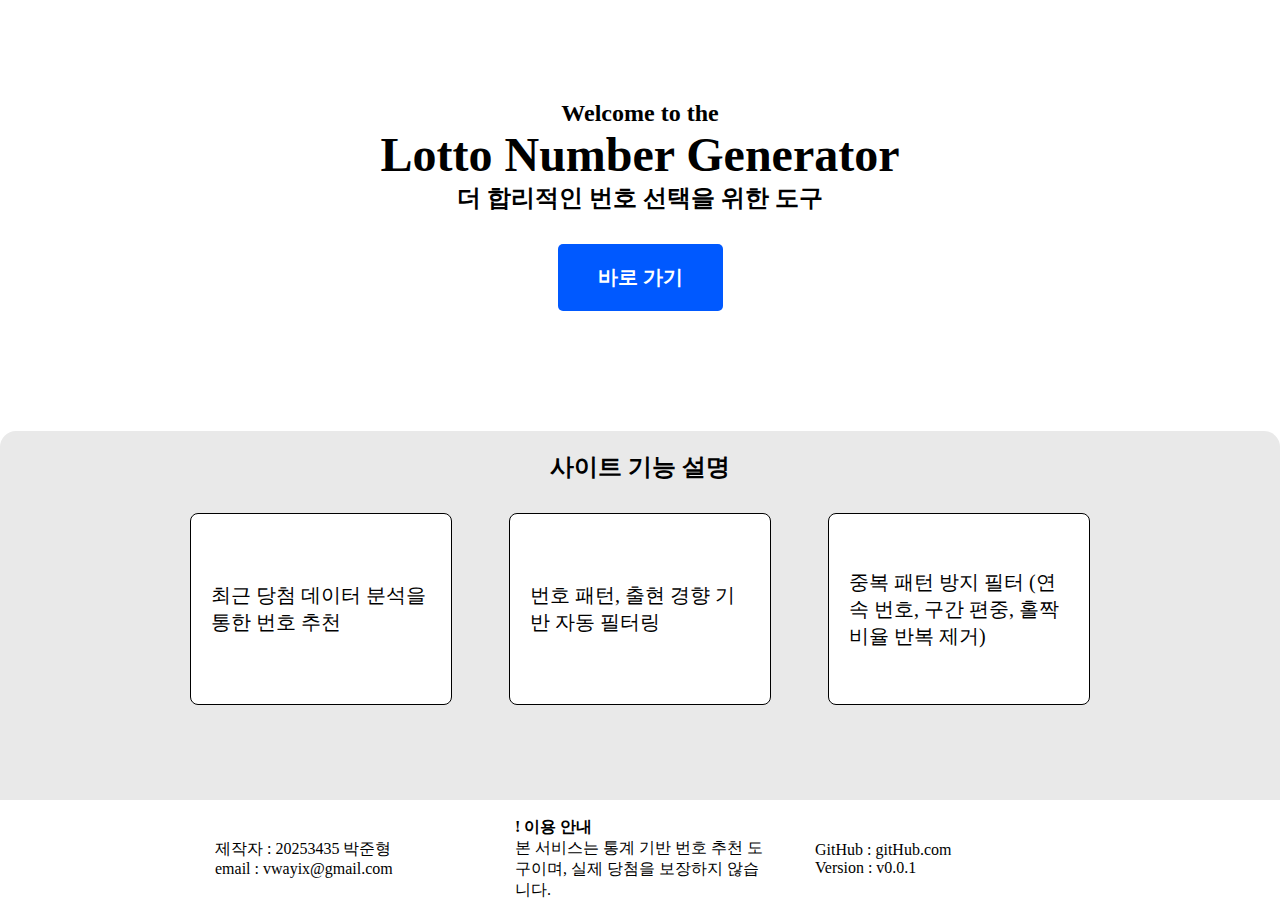
<file: index.html>
<!DOCTYPE html>
<html>
<head>
    <meta charset="UTF-8">
    <meta name="viewport" content="width=device-width, initial-scale=1.0">
    <title>LOTTO NUMBER GENERATOR</title>
    <link rel="stylesheet" href="style/index.css">
</head>
<body>
    <header>
        <h2>Welcome to the</h2>
        <h1>Lotto Number Generator</h1>
        <h2>더 합리적인 번호 선택을 위한 도구</h2>
        <a href="lotto.html">바로 가기</a>
    </header>
    <main>
        <h2>사이트 기능 설명</h2>
        <ul>
            <li>최근 당첨 데이터 분석을 통한 번호 추천</li>
            <li>번호 패턴, 출현 경향 기반 자동 필터링</li>
            <li>중복 패턴 방지 필터 (연속 번호, 구간 편중, 홀짝 비율 반복 제거)</li>
        </ul>
    </main>
    <footer>
        <div>
            <p>제작자 : 20253435 박준형</p>
            <p>email : vwayix@gmail.com</p>
        </div>
        <div>
            <strong>! 이용 안내</strong>
            <p>본 서비스는 통계 기반 번호 추천 도구이며, 
            실제 당첨을 보장하지 않습니다.</p>
        </div>
        <div>
            <p>GitHub : gitHub.com</p>
            <p>Version : v0.0.1</p>
        </div>

    </footer>
</body>
</html>
</file>
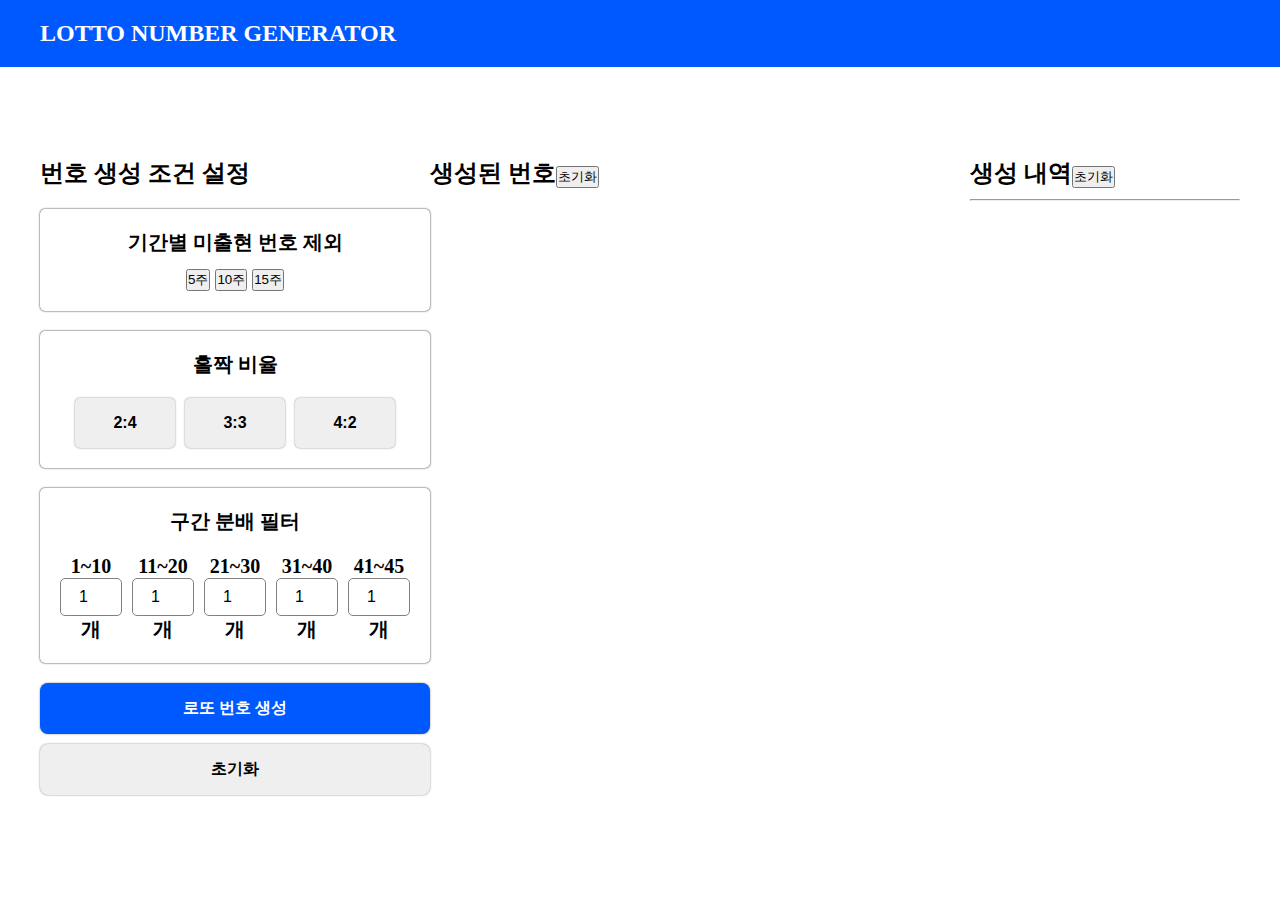
<file: lotto.html>
<!DOCTYPE html>
<html>
<head>
    <meta charset="UTF-8">
    <meta name="viewport" content="width=device-width, initial-scale=1.0">
    <title>LOTTO NUMBER GENERATOR</title>
    <link rel="stylesheet" href="style/lotto.css"> 
</head>
<body>
    <header><h2><a href="index.html">LOTTO NUMBER GENERATOR</a></h2></header>
    <main>
        <section id="filterContainer">
            <h3>번호 생성 조건 설정</h3>
            <ul id="filterList">
                <li>
                    기간별 미출현 번호 제외
                    <ul id="" class="List">
                        <button class="Item">5주</button>
                        <button class="Item">10주</button>
                        <button class="Item">15주</button>
                    </ul>
                </li>
                <li>
                    홀짝 비율
                    <ul id="oddEvenList">
                        <button class="Item">2:4</button>
                        <button class="Item">3:3</button>
                        <button class="Item">4:2</button>
                    </ul>
                </li>
                <li>
                    구간 분배 필터
                    <ul id="rangeList">
                        <li><label for="one">1~10</label><input id="one" type="number" min="0" max="6" value="1">개</li>
                        <li><label for="two">11~20</label><input id="two" type="number" min="0" max="6" value="1">개</li>
                        <li><label for="three">21~30</label><input id="four" type="number" min="0" max="6" value="1">개</li>
                        <li><label for="four">31~40</label><input id="four" type="number" min="0" max="6" value="1">개</li>
                        <li><label for="five">41~45</label><input id="five" type="number" min="0" max="6" value="1">개</li>
                    </ul>
                </li>
            </ul>
            <button id="addBtn">로또 번호 생성</button>
            <button id="delBtn">초기화</button>
        </section>
        <section id="listContanier">
            <h3>생성된 번호<button id="delBtn1">초기화</button></h3>
            <ul id="lottoList">
            </ul>
        </section>
        <section id="historyContainer">
            <h3>생성 내역<button id="delBtn2">초기화</button></h3>
            <hr>
            <ul id="historyList">
            </ul>
        </section>
    </main>
    <script src="app.js"></script>
</body>
</html>
</file>
<file: style/index.css>
*{
    margin: 0;
    padding: 0;
}
header{
    text-align: center;
    margin-top: 100px;
}
main{
    text-align: center;
    height: 329px;
    background-color: #E9E9E9;
    border-top-left-radius: 16px;
    border-top-right-radius: 16px;
    padding: 20px;
    margin-top: 120px;
    display: flex;
    flex-direction: column;
    align-items: center;
}
footer{
    height: 117px;
    display: flex;
    justify-content: center;
    align-items: center;
    gap:50px;
}
header h1{
    font-size: 48px;
    font-weight: bold;
}
header h2{
    font-size: 24px;
    font-weight: bold;
}
header a{
    display: inline-block;
    margin-top: 30px;
    padding: 20px 40px;
    background-color: rgb(0, 89, 255);
    color: white;
    text-decoration: none;
    border-radius: 5px;
    font-size: 20px;
    font-weight: bold;
}
main ul{
    width: 900px;
    display: flex;
    list-style: none;
    justify-content: space-between;
    margin-top: 30px;
    gap : 30px;
}
main ul li{
    display: flex;
    align-items: center;
    justify-content: center;
    flex-direction: column;
    text-align: left;
    font-size: 20px;
    margin-bottom: 10px;
    padding: 20px;
    height: 150px;
    width: 220px;
    border: 1px solid black;
    border-radius: 8px;
    background-color: white;
    gap:10px;
}
main ul li img{
    width: 60px;
    height: 60px;
}
footer div{
    width: 250px;
}
</file>
<file: style/lotto.css>
*{
    margin: 0;
    padding: 0;
}
header{
    text-align: left;
    padding: 20px 40px;
    background-color: rgb(0, 89, 255);
    color: white;
}
main{
    margin-top: 90px;
    display: flex;
    justify-content: space-between;
    padding-left: 40px;
    padding-right: 40px;
}
#filterList{
    margin-top: 20px;
    display: flex;
    flex-direction: column;
    list-style: none;
}
#filterList > li{
    display: flex;
    flex-direction: column;
    align-items: center;
    justify-content: space-between;
    margin-bottom: 20px;
    padding: 20px;
    font-weight: bold;
    gap: 10px;
    border-radius: 5px;
    box-shadow: 0 0 2px rgba(0, 0, 0, 1);
    font-size : 20px;
}
#weekList, #oddEvenList, #rangeList{
    display: flex;
    margin-top: 10px;
    justify-content: center;
    text-align: center;
    width: 100%;
    gap: 10px;
}
.weekItem:hover{
    background-color: rgb(0, 68, 196);
    color: white;
}
#addBtn{
    border:none;
    font-weight: bold;
    cursor: pointer;
    font-size: 16px;
    background-color: rgb(0, 89, 255);
    color: white;
}
#weekList > button, #oddEvenList > button{
    width: 100px;
    height: 50px;
    text-align: center;
    display: inline-block;
    font-weight: bold;
    border-radius: 5px;
    border: none;
    font-size: 16px;
    cursor: pointer;
    box-shadow: 0 0 2px rgba(0, 0, 0, 0.5);
}
#filterContainer, #historyContainer{
    width: 400px;
    height: 700px;
}
#listContanier{
    width: 800px;
    height: 700px;
}
#filterContainer > button{
    padding: 15px;
    font-size: 16px;
    width: 100%;
    margin-bottom: 10px;
    border-radius: 8px;
    font-weight: bold;
    cursor : pointer;
    border : none;
    box-shadow: 0 0 2px rgba(0, 0, 0, 0.5);
}
section h3{
    font-size: 24px;
    font-weight: bold;
    margin-bottom: 10px;
}
#lottoList, #historyList{
    overflow-y: auto;
    scrollbar-gutter: stable;
    height: 680px;
    border-radius: 5px;
    padding: 1px;
    list-style: none;
}
.box{
   -ms-overflow-style: none;
}
#lottoList::-webkit-scrollbar, #historyList::-webkit-scrollbar{
  display:none;
}
#lottoList > li{
    font-weight: bold;
    margin-bottom: 20px;
    padding: 19px;
    border-radius: 5px;
    height: auto;
    box-shadow: 0 0 2px rgba(0, 0, 0, 1);
}
#balls{
    padding: 15px;
    border-radius: 5px;
    display: flex;
    height: auto;
    align-items: center;
    justify-content: center;
    gap: 20px;
    list-style: none;
}
#balls > li{
    width: 40px;
    height: 40px;
    text-align: center;
    line-height: 40px;
    border-radius: 50%;
    padding: 10px;
    border: 1px solid gray;
}
#hisBalls > li{
    width: 30px;
    height: 30px;
    text-align: center;
    line-height: 30px;
    border-radius: 50%;
    padding: 10px;
    border: 1px solid gray;
    padding: 5px;
}
#historyContainer{
    background-color: white;
    border-radius: 5px;
}
#historyList > li{
    display: flex;
    align-items: left;
    flex-direction: column;
    margin-bottom: 10px;
    border-radius: 5px;
    gap: 10px;
    padding: 20px;
    width: 100%;
}
#historyContainer h3{
    margin-bottom: 10px;
}
#hisBalls{
    width: 100%;
    border-radius: 5px;
    display: flex;
    align-items: center;
    justify-content: left;
    gap: 10px;
    list-style: none;
}
.active{
    background-color: rgb(0, 89, 255);
    color: white;
}
a{
    text-decoration: none;
    color: white;
}
.yellow{
    background-color: #fbc400;
}
.skyblue{
    background-color: #69c8f2;
}
.violet{
    background-color: #ff7272;
}
.gray{
    background-color: #aaa;
}
.green{
    background-color: #b0d840;
}
.skyblue, .yellow, .violet, .gray, .green{
    color: white;
}
#rangeList > li{
    list-style: none;
}
#one, #two, #three, #four, #five{
    width: 50px;
    height: 20px;
    text-align: center;
    font-size: 16px;
    padding: 8px 5px;
    border-radius: 5px;
    border: 1px solid gray;
}
</file>
